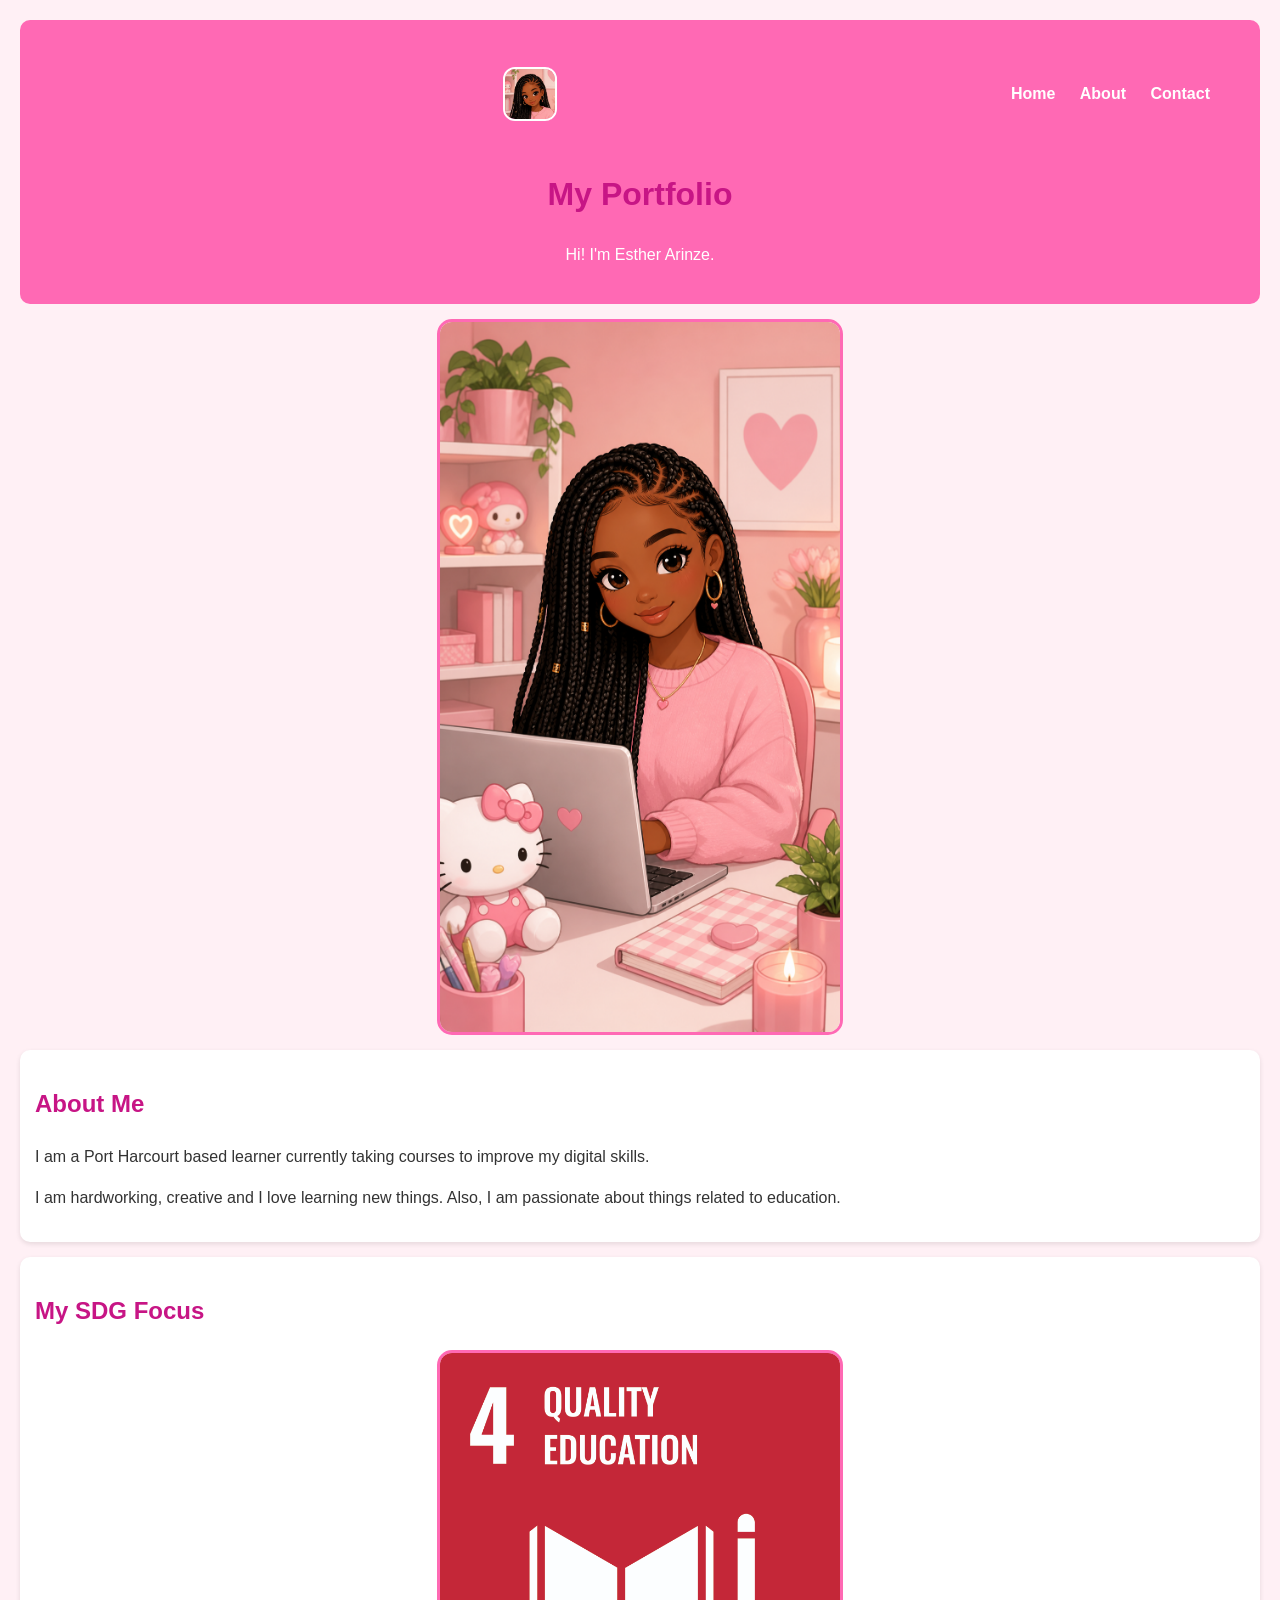
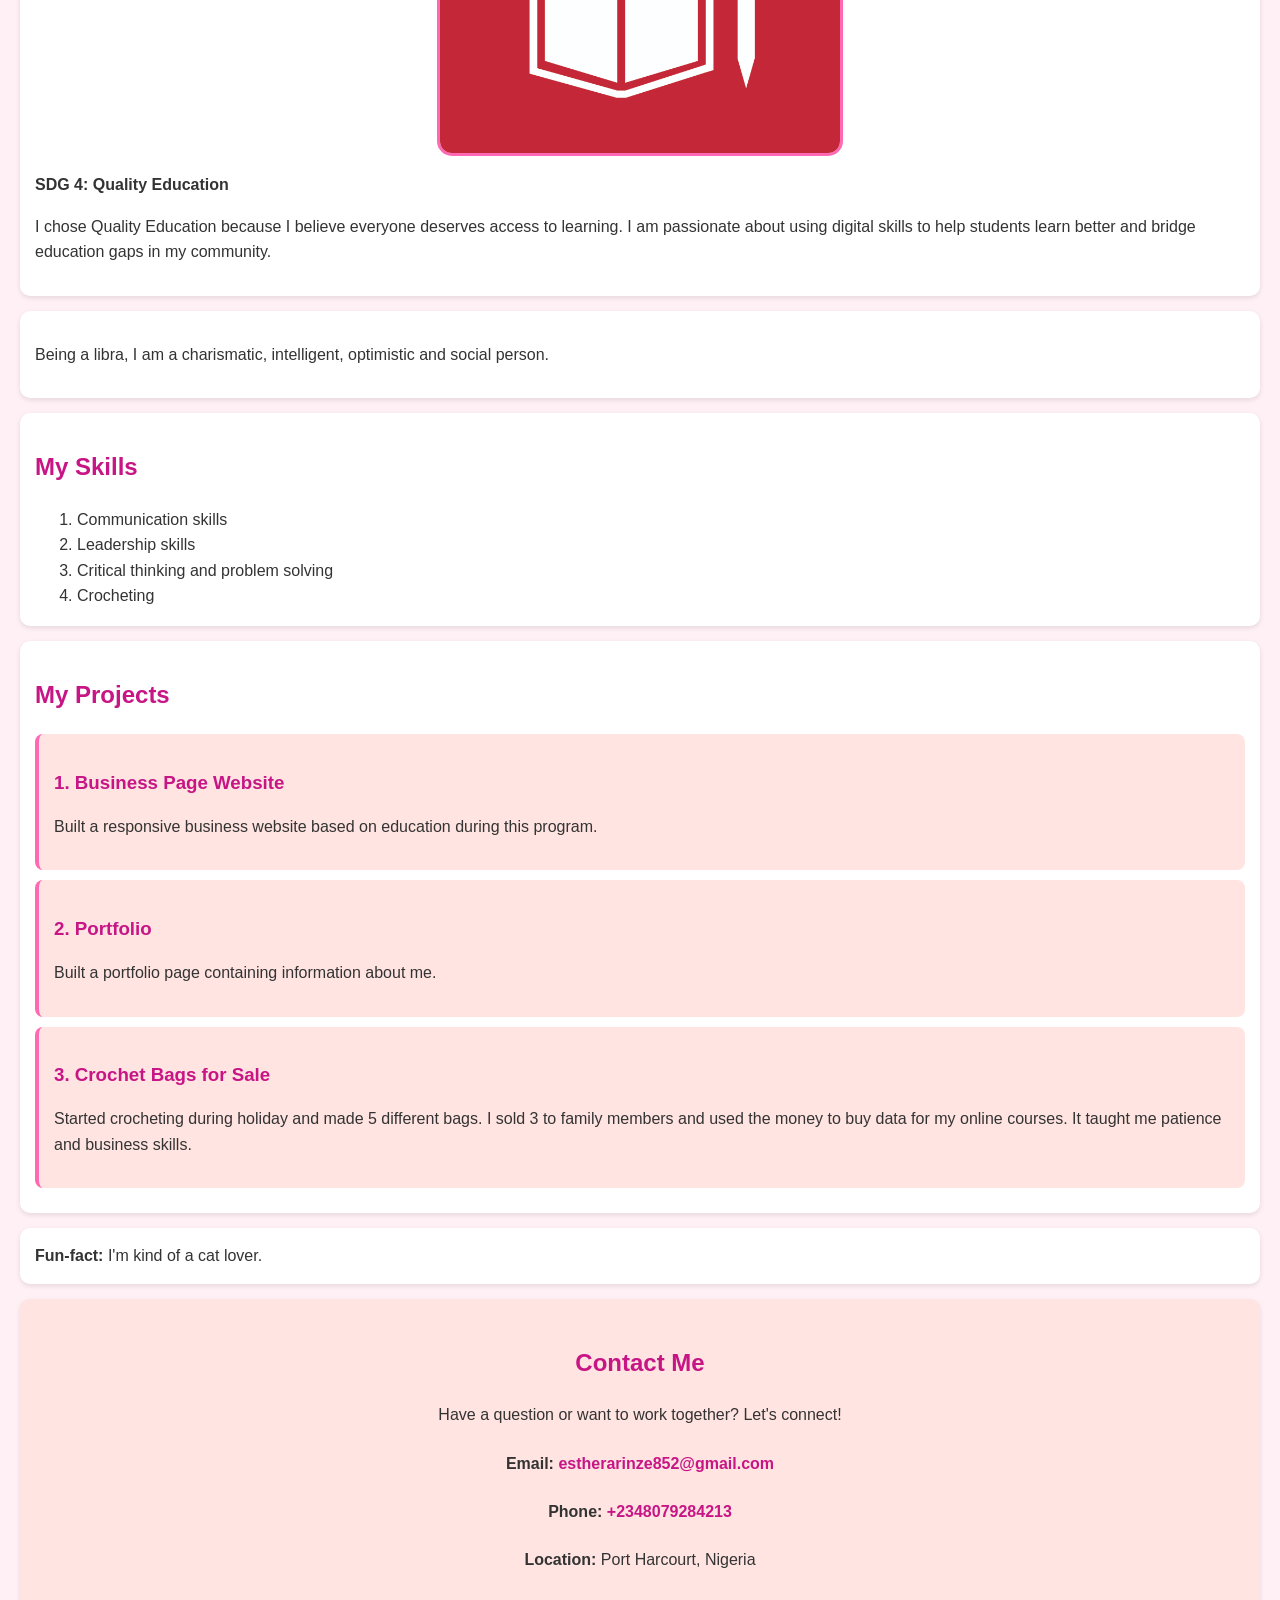
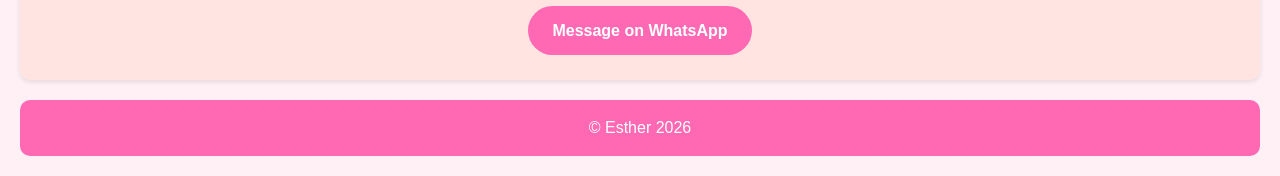
<file: portfolio.html>
<!DOCTYPE html>
<html lang="en">
<head>
  <meta charset="UTF-8">
  <meta name="viewport" content="width=device-width, initial-scale=1.0">
  <title>My Portfolio</title>
</head>
<body>
  <style>
    body {
font-family: Arial, sans-serif;
  background-color: #fff0f5; /* light pink background */
  color: #333;
  margin: 0;
  padding: 20px;
  line-height: 1.6;
}

header {
  text-align: center;
  background: #ff69b4; /* hot pink */
  color: white;
  padding: 20px;
  border-radius: 10px;
}

h1, h2 {
  color: #c71585; /* dark pink */
}

img {
  width: 100%;
  max-width: 400px;
  display: block;
  margin: 15px auto;
  border-radius: 15px;
  border: 3px solid #ff69b4;
}

section {
  background: white;
  padding: 15px;
  margin: 15px 0;
  border-radius: 10px;
  box-shadow: 0 2px 5px rgba(0,0,0,0.1);
}

ol{
  margin: 2px;
  text-align: left;
}
/* Nav bar for linking */
nav {
  background: #ff69b4;
  padding: 12px 20px;
  display: flex;
  justify-content: space-between;
  align-items: center;
  position: sticky;
  top: 0;
}
nav a {
  color: white;
  text-decoration: none;
  margin: 0 10px;
  font-weight: bold;
}
nav a:hover {
  color: #ffe4e1;
}
nav a:active {
  color: #fff0f5;
}
nav a:focus {
  color: #fff0f5;
  background: rgba(255,255,255,0.2);
  padding: 5px 10px;
  border-radius: 15px;
}
.logo {
  width: 50px;
  height: 50px;
  border-radius: 12px;
  border: 2px solid white;
  object-fit: cover;
  object-position: center top;
}
/* Projects cards */
.project {
  background: #ffe4e1;
  padding: 15px;
  margin: 10px 0;
  border-radius: 8px;
  border-left: 4px solid #ff69b4;
}
.project h3 {
  color: #c71585;
  margin-bottom: 5px;
}

/* CONTACT SECTION */
.section.alt {
  background: #ffe4e1; /* light pink like your skills list */
  text-align: center;
}

.container {
  max-width: 600px;
  margin: auto;
  padding: 10px;
}

.contact-info {
  margin: 20px 0;
  line-height: 2;
}

.contact-info a {
  color: #c71585; /* dark pink */
  text-decoration: none;
  font-weight: bold;
}
.contact-info a:hover {
  text-decoration: underline;
}

/* WHATSAPP BUTTON */
.btn {
  display: inline-block;
  background: #ff69b4; /* hot pink like header */
  color: white;
  padding: 12px 24px;
  text-decoration: none;
  border-radius: 25px;
  margin-top: 10px;
  font-weight: bold;
}
.btn:hover {
  background: #c71585; /* dark pink */
}

/* FOOTER */
footer {
  text-align: center;
  background: #ff69b4;
  color: white;
  padding: 15px;
  border-radius: 10px;
  margin-top: 20px;
}
  </style>
  <header id="hero"> 
  <nav>
    <img src="logo.png"alt="my logo"class="logo"/>
    <div class="nav-links">
    <a href="#hero">Home</a>
    <a href="#about">About</a>
    <a href="#contact">Contact</a>
    </div>
  </nav>
  	<h1>My Portfolio</h1>
  	<p>Hi! I'm Esther Arinze.</p>
  </header>
  
  <img src="me.jpg" alt="My picture"class="my-image">

  <section id="about">
    <h2>About Me</h2>
    <p>I am a Port Harcourt based learner currently taking courses to improve my digital skills.</p>
    <p>I am hardworking, creative and I love learning new things. Also, I am passionate about things related to education.</p>
  </section>
  
  <!-- SECTION 2: SDG -->
  <section id="sdg">
    <h2>My SDG Focus</h2>
    <img src="E_PRINT_04.jpg" alt="SDG 4: Quality Education"/>
    <p><b>SDG 4: Quality Education</b></p>
    <p>I chose Quality Education because I believe everyone deserves access to learning. I am passionate about using digital skills to help students learn better and bridge education gaps in my community.</p>
  </section>
  
  <section>
    <p>Being a libra, I am a charismatic, intelligent, optimistic and social person.</p>
  </section>
  
  <!-- SECTION 3: SKILLS -->
  <section id="skills">
    <h2>My Skills</h2>
    <ol>
      <li>Communication skills</li>
      <li>Leadership skills</li>
      <li>Critical thinking and problem solving</li>
      <li>Crocheting</li>
    </ol>
  </section>

  <!-- SECTION 4: PROJECTS - NEW -->
  <section id="projects">
    <h2>My Projects</h2>
    <div class="project">
      <h3>1. Business Page Website</h3>
      <p>Built a responsive business website based on education during this program.</p>
    </div>
    <div class="project">
      <h3>2. Portfolio</h3>
      <p>Built a portfolio page containing information about me.</p>
    </div>
    <div class="project">
     <h3>3. Crochet Bags for Sale</h3>
     <p>Started crocheting during holiday and made 5 different bags. I sold 3 to family members and used the money to buy data for my online courses. It taught me patience and business skills.</p>
   </div>
  </section>
  
  <section><b>Fun-fact:</b> I'm kind of a cat lover.</section>

  <!-- SECTION 5: CONTACT - NEW -->
<section id="contact" class="section alt">
    <div class="container">
      <h2>Contact Me</h2>
      <p>Have a question or want to work together? Let's connect!</p>
      
      <div class="contact-info">
        <p><b>Email:</b> <a href="mailto:estherarinze852@gmail.com">estherarinze852@gmail.com</a></p>
        <p><b>Phone:</b> <a href="tel:+2348079284213">+2348079284213</a></p>
        <p><b>Location:</b> Port Harcourt, Nigeria</p>
      </div>

      <a href="https://wa.me/2348079284213" class="btn">Message on WhatsApp</a>
    </div>
  </section>

  <footer>© Esther 2026</footer>
</body>
</html>
</file>
